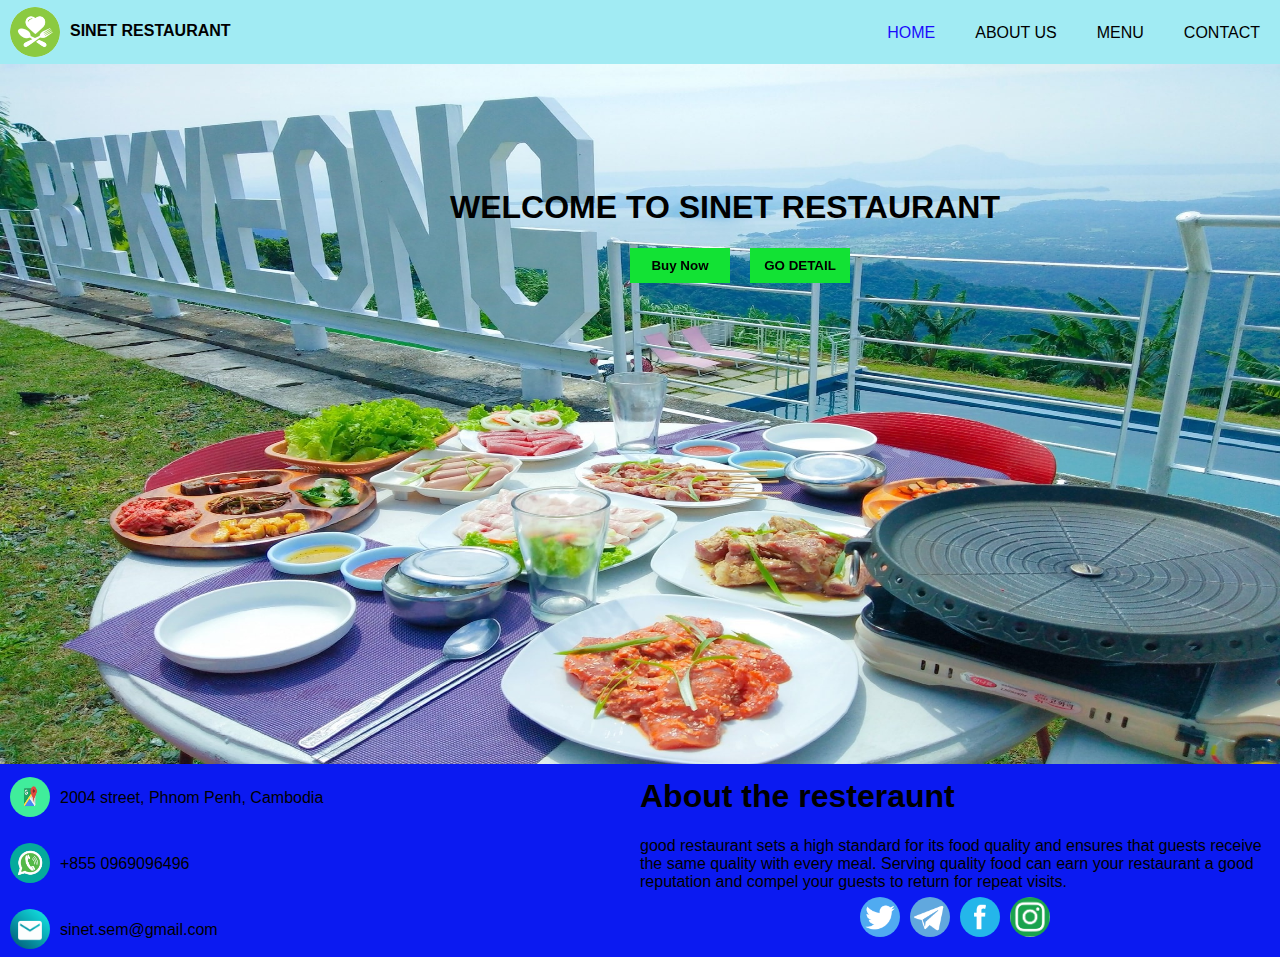
<file: index.html>
<!DOCTYPE html>
<html lang="en">
<head>
    <meta charset="UTF-8">
    <meta http-equiv="X-UA-Compatible" content="IE=edge">
    <meta name="viewport" content="width=device-width, initial-scale=1.0">
    <title>Food</title>
    <link rel="stylesheet" href="css/style.css">
    <link rel="stylesheet" href="css/hover.css">
    <link rel="stylesheet" href="https://cdnjs.cloudflare.com/ajax/libs/font-awesome/4.7.0/css/font-awesome.min.css">
    <link rel="stylesheet" href="https://cdnjs.cloudflare.com/ajax/libs/animate.css/4.1.1/animate.min.css"/>
</head>
<body>

    <div class="menu">
        
        <div class="logo">
            
            <a href="index.html"><img src="images/logo.png"><p>SINET RESTAURANT</p></a>
        </div>
        <ul>
            <li><a href="index.html" class="home">HOME</a></li>
            <li><a href="about.html">ABOUT US</a></li>
            <li><a href="menu.html">MENU</a></li>
            <li><a href="contact.html">CONTACT</a></li>
        </ul>
    </div>
    <div class="background">
        <img src="images/background.jpg">
        <div class="home_page">
            <main class="animate__animated animate__fadeInLeft animate__delay-2s">
                <h1 class="text_name">WELCOME TO SINET RESTAURANT</h1>
                <div class="Button">
                    <main class="animate__animated animate__fadeInLeft animate__delay-2s">
                        <a href="menu.html" class="hvr-bounce-in"><button class="button">Buy Now</button></a>
                    </main>   
                    <main class="animate__animated animate__fadeInRight animate__delay-2s">
                        <a href="about.html" class="hvr-bounce-in"><button class="button">GO DETAIL</button></a>
                    </main>
                </div>
            </main>
            
            
        </div>
        
       
    </div>
    
    <div class="footer">
        <div class="footer_con">
            <div class="icon_map">
                <a href="https://www.google.com/maps" class="hvr-bounce-in"><img src="images/map.jpg"></a>
                <p>2004 street, Phnom Penh, Cambodia</p>
            </div>
            <div class="icon_call">
                <a href="#"><img src="images/call.jpg" class="hvr-bounce-in" ></a>
                <p>+855 0969096496</p>
            </div>
            <div class="icon_mail">
                <a href="https://accounts.google.com/signup?hl=en" class="hvr-bounce-in"><img src="images/mail.gif"></a>
                <p>sinet.sem@gmail.com</p>
            </div>
        </div>
        <div class="footer_info">
            
            <h1>About the resteraunt</h1>
            <p> good restaurant sets a high standard for its food quality and ensures that guests receive the 
                same quality with every meal. Serving quality food 
                can earn your restaurant a good reputation and compel your guests to return for repeat visits.</p>
            <div class="footer_icon">
                <a href="https://twitter.com/LOGIN" class="hvr-bounce-in"><img src="images/switter.png" ></a>
                <a href="https://web.telegram.org/#/login" class="hvr-bounce-in"><img src="images/telegram.png" ></a>
                <a href="https://mail.google.com/" class="hvr-bounce-in"><img src="images/facebook.png" ></a>
                <a href="https://www.instagram.com/" class="hvr-bounce-in"><img src="images/instragram.png" ></a>

            </div>
        </div>

    </div>
   
    
    
</body>
</html>
</file>
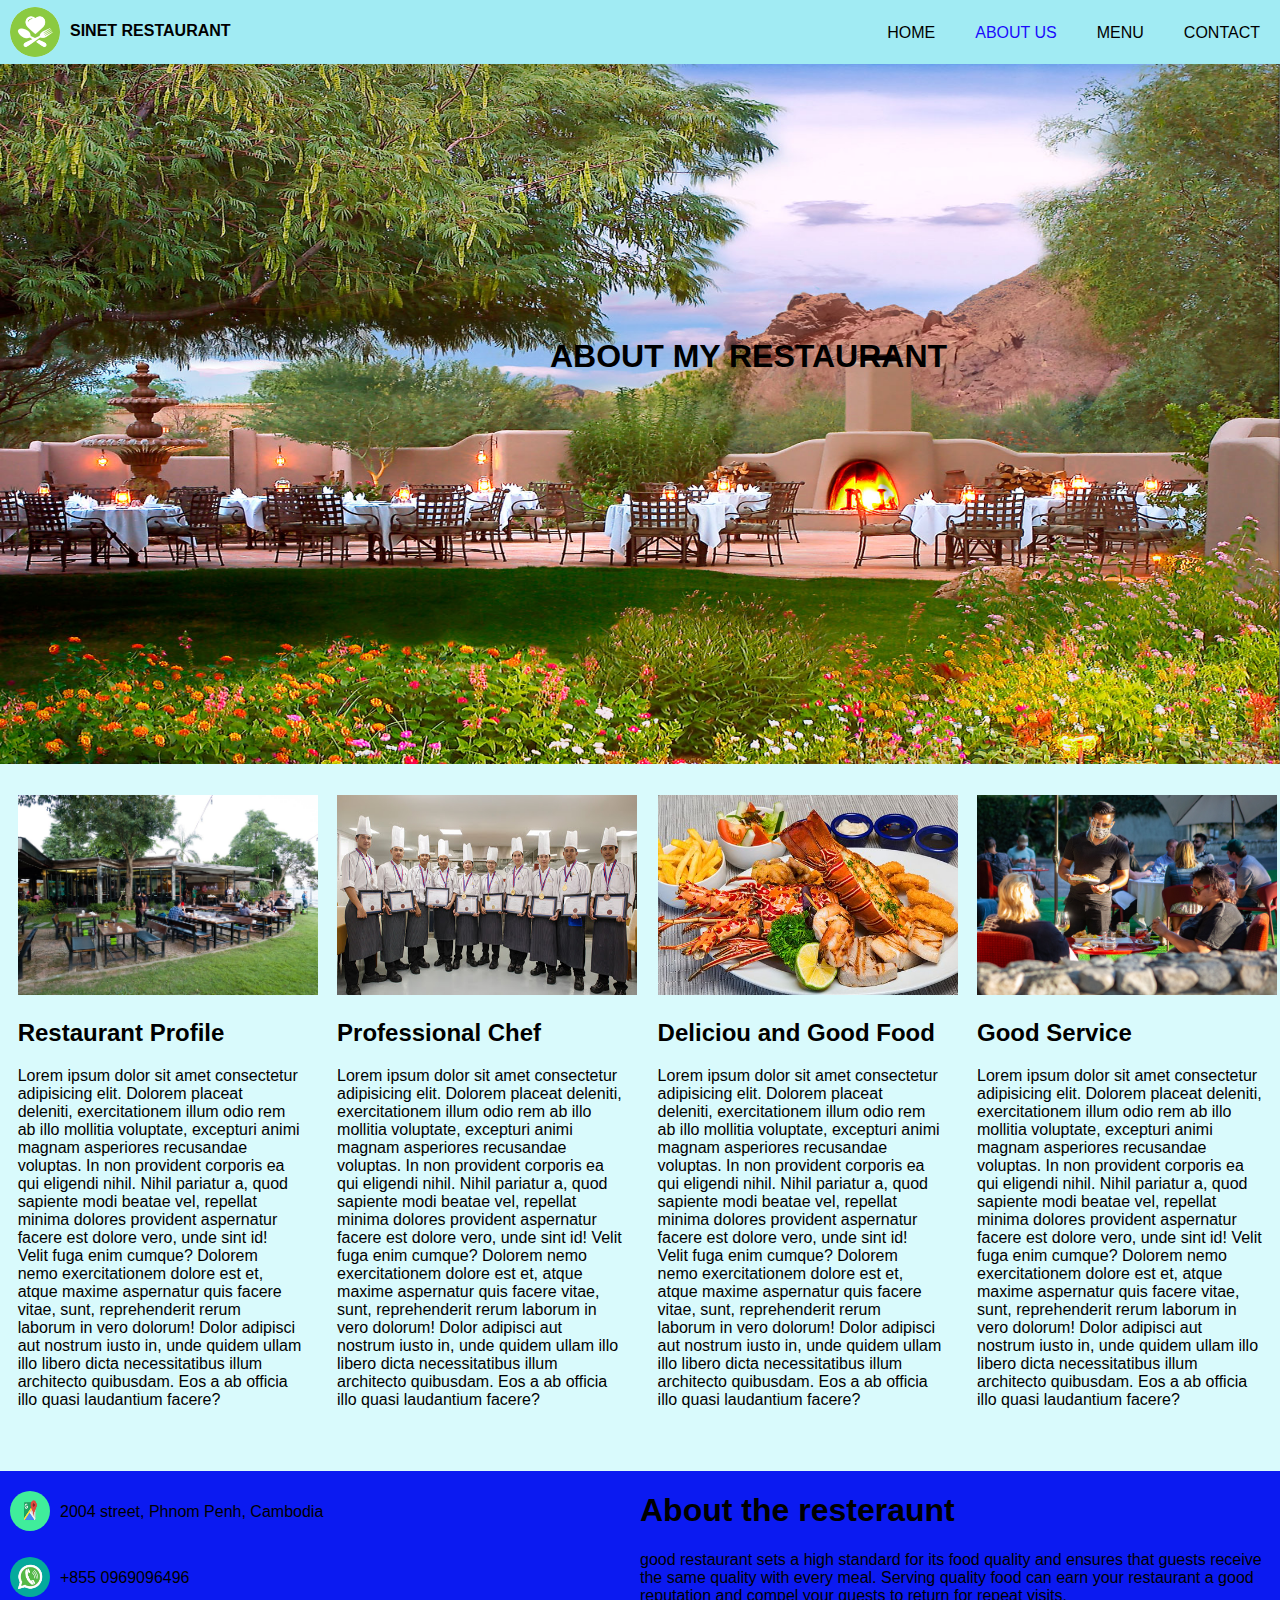
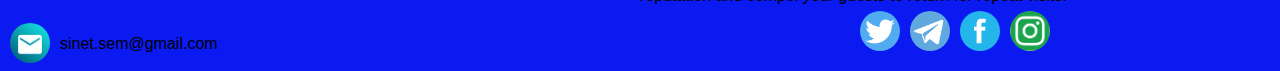
<file: about.html>
<!DOCTYPE html>
<html lang="en">
<head>
    <meta charset="UTF-8">
    <meta http-equiv="X-UA-Compatible" content="IE=edge">
    <meta name="viewport" content="width=device-width, initial-scale=1.0">
    <title>Food</title>
    <link rel="stylesheet" href="css/hover.css">
    <link rel="stylesheet" href="css/style.css">
    <link rel="stylesheet" href="https://cdnjs.cloudflare.com/ajax/libs/font-awesome/4.7.0/css/font-awesome.min.css">
    <link rel="stylesheet" href="https://cdnjs.cloudflare.com/ajax/libs/animate.css/4.1.1/animate.min.css"/>
</head>
<body>
    
    <div class="menu">
        <div class="logo">
            
            <a href="index.html"><img src="images/logo.png"><p>SINET RESTAURANT</p></a>
        </div>
        <ul>
            <li><a href="index.html" >HOME</a></li>
            <li><a href="about.html" class="about_us">ABOUT US</a></li>
            <li><a href="menu.html">MENU</a></li>
            <li><a href="contact.html">CONTACT</a></li>
        </ul>
    </div>

    <div class="image_restaurant">
        <img src="images/restaurant.jpg" >
        <main class="animate__animated animate__fadeInLeft animate__delay-2s">
            <h1 class="text_name">ABOUT MY RESTAURANT</h1>
            
        </main>

    </div>

    <div class="content_aboutus">
        <div class="profile">
            <img src="images\profile.jpg" >
            <h2>Restaurant Profile</h2>
            <p>Lorem ipsum dolor sit amet consectetur adipisicing elit. Dolorem placeat deleniti, exercitationem 
                illum odio rem ab illo mollitia voluptate, excepturi animi magnam asperiores recusandae voluptas. 
                In non provident corporis ea qui eligendi nihil. Nihil pariatur a, quod sapiente modi beatae vel, 
                repellat minima dolores provident aspernatur facere est dolore vero, unde sint id! Velit fuga enim 
                cumque? Dolorem nemo exercitationem dolore est et, atque maxime aspernatur quis facere vitae, sunt, 
                reprehenderit rerum laborum in vero dolorum! Dolor adipisci aut nostrum iusto in, unde quidem ullam 
                illo libero dicta necessitatibus illum architecto quibusdam. Eos a ab officia illo quasi laudantium 
                facere?</p>
        </div>

        <div class="chef">
            <img src="images/chef.jpg" >
            <h2>Professional Chef</h2>
            <p>Lorem ipsum dolor sit amet consectetur adipisicing elit. Dolorem placeat deleniti, exercitationem 
                illum odio rem ab illo mollitia voluptate, excepturi animi magnam asperiores recusandae voluptas. 
                In non provident corporis ea qui eligendi nihil. Nihil pariatur a, quod sapiente modi beatae vel, 
                repellat minima dolores provident aspernatur facere est dolore vero, unde sint id! Velit fuga enim 
                cumque? Dolorem nemo exercitationem dolore est et, atque maxime aspernatur quis facere vitae, sunt, 
                reprehenderit rerum laborum in vero dolorum! Dolor adipisci aut nostrum iusto in, unde quidem ullam 
                illo libero dicta necessitatibus illum architecto quibusdam. Eos a ab officia illo quasi laudantium 
                facere?</p>
        </div>

        <div class="good_food">
            <img src="images/good_food.jpg" >
            <h2>Deliciou and Good Food</h2>
            <p>Lorem ipsum dolor sit amet consectetur adipisicing elit. Dolorem placeat deleniti, exercitationem 
                illum odio rem ab illo mollitia voluptate, excepturi animi magnam asperiores recusandae voluptas. 
                In non provident corporis ea qui eligendi nihil. Nihil pariatur a, quod sapiente modi beatae vel, 
                repellat minima dolores provident aspernatur facere est dolore vero, unde sint id! Velit fuga enim 
                cumque? Dolorem nemo exercitationem dolore est et, atque maxime aspernatur quis facere vitae, sunt, 
                reprehenderit rerum laborum in vero dolorum! Dolor adipisci aut nostrum iusto in, unde quidem ullam 
                illo libero dicta necessitatibus illum architecto quibusdam. Eos a ab officia illo quasi laudantium 
                facere?</p>
        </div>

        <div class="service">
            <img src="images/service.jpg" >
            <h2>Good Service</h2>
            <p>Lorem ipsum dolor sit amet consectetur adipisicing elit. Dolorem placeat deleniti, exercitationem 
                illum odio rem ab illo mollitia voluptate, excepturi animi magnam asperiores recusandae voluptas. 
                In non provident corporis ea qui eligendi nihil. Nihil pariatur a, quod sapiente modi beatae vel, 
                repellat minima dolores provident aspernatur facere est dolore vero, unde sint id! Velit fuga enim 
                cumque? Dolorem nemo exercitationem dolore est et, atque maxime aspernatur quis facere vitae, sunt, 
                reprehenderit rerum laborum in vero dolorum! Dolor adipisci aut nostrum iusto in, unde quidem ullam 
                illo libero dicta necessitatibus illum architecto quibusdam. Eos a ab officia illo quasi laudantium 
                facere?</p>
        </div>

    </div>

    <div class="footer">
        <div class="footer_con">
            <div class="icon_map">
                <a href="https://www.google.com/maps" class="hvr-bounce-in"><img src="images/map.jpg"></a>
                <p>2004 street, Phnom Penh, Cambodia</p>
            </div>
            <div class="icon_call">
                <a href="#"><img src="images/call.jpg" class="hvr-bounce-in"></a>
                <p>+855 0969096496</p>
            </div>
            <div class="icon_mail">
                <a href="https://accounts.google.com/signup?hl=en" class="hvr-bounce-in"><img src="images/mail.gif"></a>
                <p>sinet.sem@gmail.com</p>
            </div>
        </div>
        <div class="footer_info">
            
            <h1>About the resteraunt</h1>
            <p> good restaurant sets a high standard for its food quality and ensures that guests receive the 
                same quality with every meal. Serving quality food 
                can earn your restaurant a good reputation and compel your guests to return for repeat visits.</p>
            <div class="footer_icon">
                <a href="https://twitter.com/LOGIN" class="hvr-bounce-in"><img src="images/switter.png" ></a>
                <a href="https://web.telegram.org/#/login" class="hvr-bounce-in"><img src="images/telegram.png" ></a>
                <a href="https://mail.google.com/" class="hvr-bounce-in"><img src="images/facebook.png" ></a>
                <a href="https://www.instagram.com/" class="hvr-bounce-in"><img src="images/instragram.png" ></a>

            </div>
        </div>
    
</body>
</html>
</file>
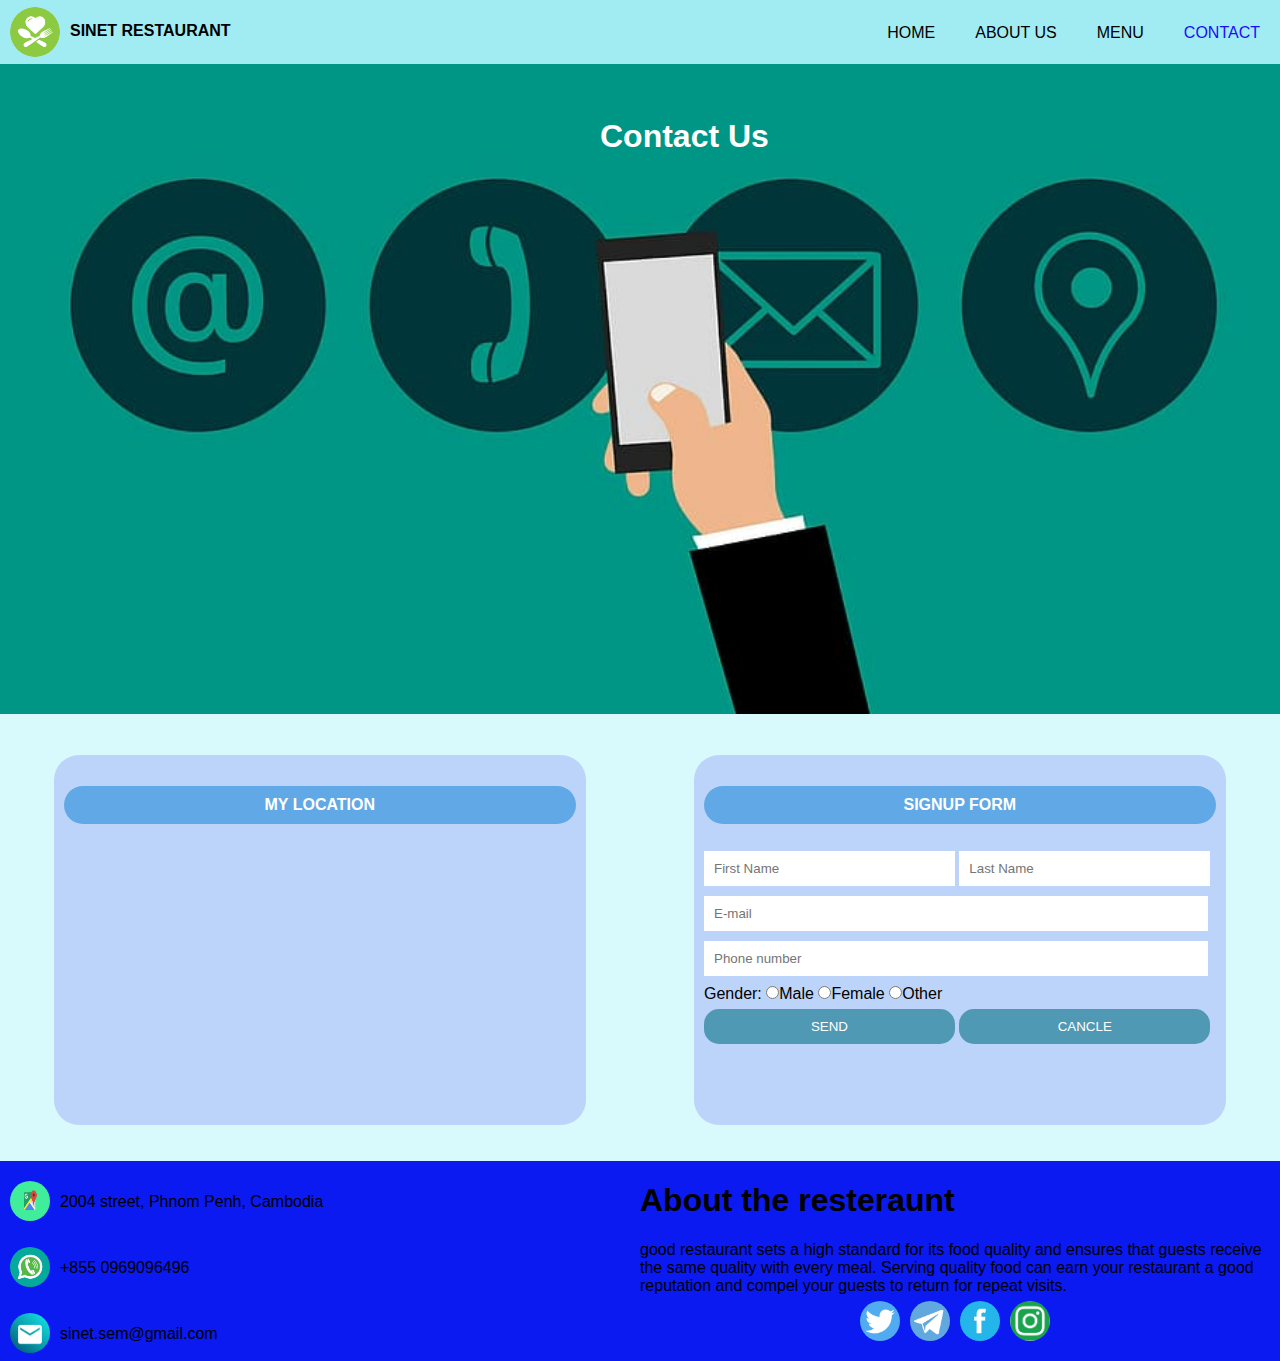
<file: contact.html>
<!DOCTYPE html>
<html lang="en">
<head>
    <meta charset="UTF-8">
    <meta http-equiv="X-UA-Compatible" content="IE=edge">
    <meta name="viewport" content="width=device-width, initial-scale=1.0">
    <title>Food</title>
    <link rel="stylesheet" href="css/hover.css">
    <link rel="stylesheet" href="css/style.css">
    <link rel="stylesheet" href="https://cdnjs.cloudflare.com/ajax/libs/font-awesome/4.7.0/css/font-awesome.min.css">
    <link rel="stylesheet" href="https://cdnjs.cloudflare.com/ajax/libs/animate.css/4.1.1/animate.min.css"/>
</head>
<body>
   
    <div class="menu">
        <div class="logo">
            
            <a href="index.html"><img src="images/logo.png"><p>SINET RESTAURANT</p></a>
        </div>
        <ul>
            <li><a href="index.html">HOME</a></li>
            <li><a href="about.html">ABOUT US</a></li>
            <li><a href="menu.html">MENU</a></li>
            <li><a href="contact.html" class="contact">CONTACT</a></li>
        </ul>
    </div>
    <div class="image_content_contact">
        
        <img src="images\contact.jpg" >
        <main class="animate__animated animate__fadeInLeft animate__delay-2s">
            <h1 class="text_name">Contact Us</h1>
        </main>
        

    </div>

    <div class="content_contact">

        <div class="google_map">
            
            <h4>MY LOCATION</h4>
            
                
            <a> <iframe src="https://www.google.com/maps/embed?pb=!1m18!1m12!1m3!1d5528.181908900986!2d104.87982594332922!3d11.550787562775795!2m3!1f0!2f0!3f0!3m2!1i1024!2i768!4f13.1!3m3!1m2!1s0x310951add5e2cd81%3A0x171e0b69c7c6f7ba!2sPasserelles%20Num%C3%A9riques%20Cambodia%20(PNC)!5e0!3m2!1sen!2skh!4v1611733726207!5m2!1sen!2skh" 
                    width="100%" height="400" frameborder="0" style="border:0;" allowfullscreen="" aria-hidden="false" tabindex="0"></iframe></a>
                
        </div>
        

        <div class="container-form">
            <form action="">
                <h4>SIGNUP FORM</h4>
                <div>
                    <input type="text" placeholder="First Name" required>
                    <input type="text" placeholder="Last Name" required>
                </div>
                <div>
                    <input type="email" placeholder="E-mail" required>
                </div>
                <div>
                    <input type="number" placeholder="Phone number" required>
                </div>
                <div>
                    <label for="gender" >Gender:</label>
                    <input type="radio" id="gender" name="sex" value="Male">Male
                    <input type="radio" id="gender" name="sex" value="Female">Female
                    <input type="radio" id="gender" name="sex" value="Other">Other
                </div>
                    
                <input type="submit" value="SEND" required>
                <input type="reset" value="CANCLE" required>
            </form>
        </div>

        </div>
    </div>

    <div class="footer">
        <div class="footer_con">
            <div class="icon_map">
                <a href="https://www.google.com/maps" class="hvr-bounce-in"><img src="images/map.jpg"></a>
                <p>2004 street, Phnom Penh, Cambodia</p>
            </div>
            <div class="icon_call">
                <a href="#"><img src="images/call.jpg" class="hvr-bounce-in"></a>
                <p>+855 0969096496</p>
            </div>
            <div class="icon_mail">
                <a href="https://accounts.google.com/signup?hl=en" class="hvr-bounce-in"><img src="images/mail.gif"></a>
                <p>sinet.sem@gmail.com</p>
            </div>
        </div>
        <div class="footer_info">
            
            <h1>About the resteraunt</h1>
            <p> good restaurant sets a high standard for its food quality and ensures that guests receive the 
                same quality with every meal. Serving quality food 
                can earn your restaurant a good reputation and compel your guests to return for repeat visits.</p>
            <div class="footer_icon">
                <a href="https://twitter.com/LOGIN" class="hvr-bounce-in"><img src="images/switter.png" ></a>
                <a href="https://web.telegram.org/#/login" class="hvr-bounce-in"><img src="images/telegram.png" ></a>
                <a href="https://mail.google.com/" class="hvr-bounce-in"><img src="images/facebook.png" ></a>
                <a href="https://www.instagram.com/" class="hvr-bounce-in"><img src="images/instragram.png" ></a>

            </div>
        </div>
    </div>
    
</body>
</html>
</file>
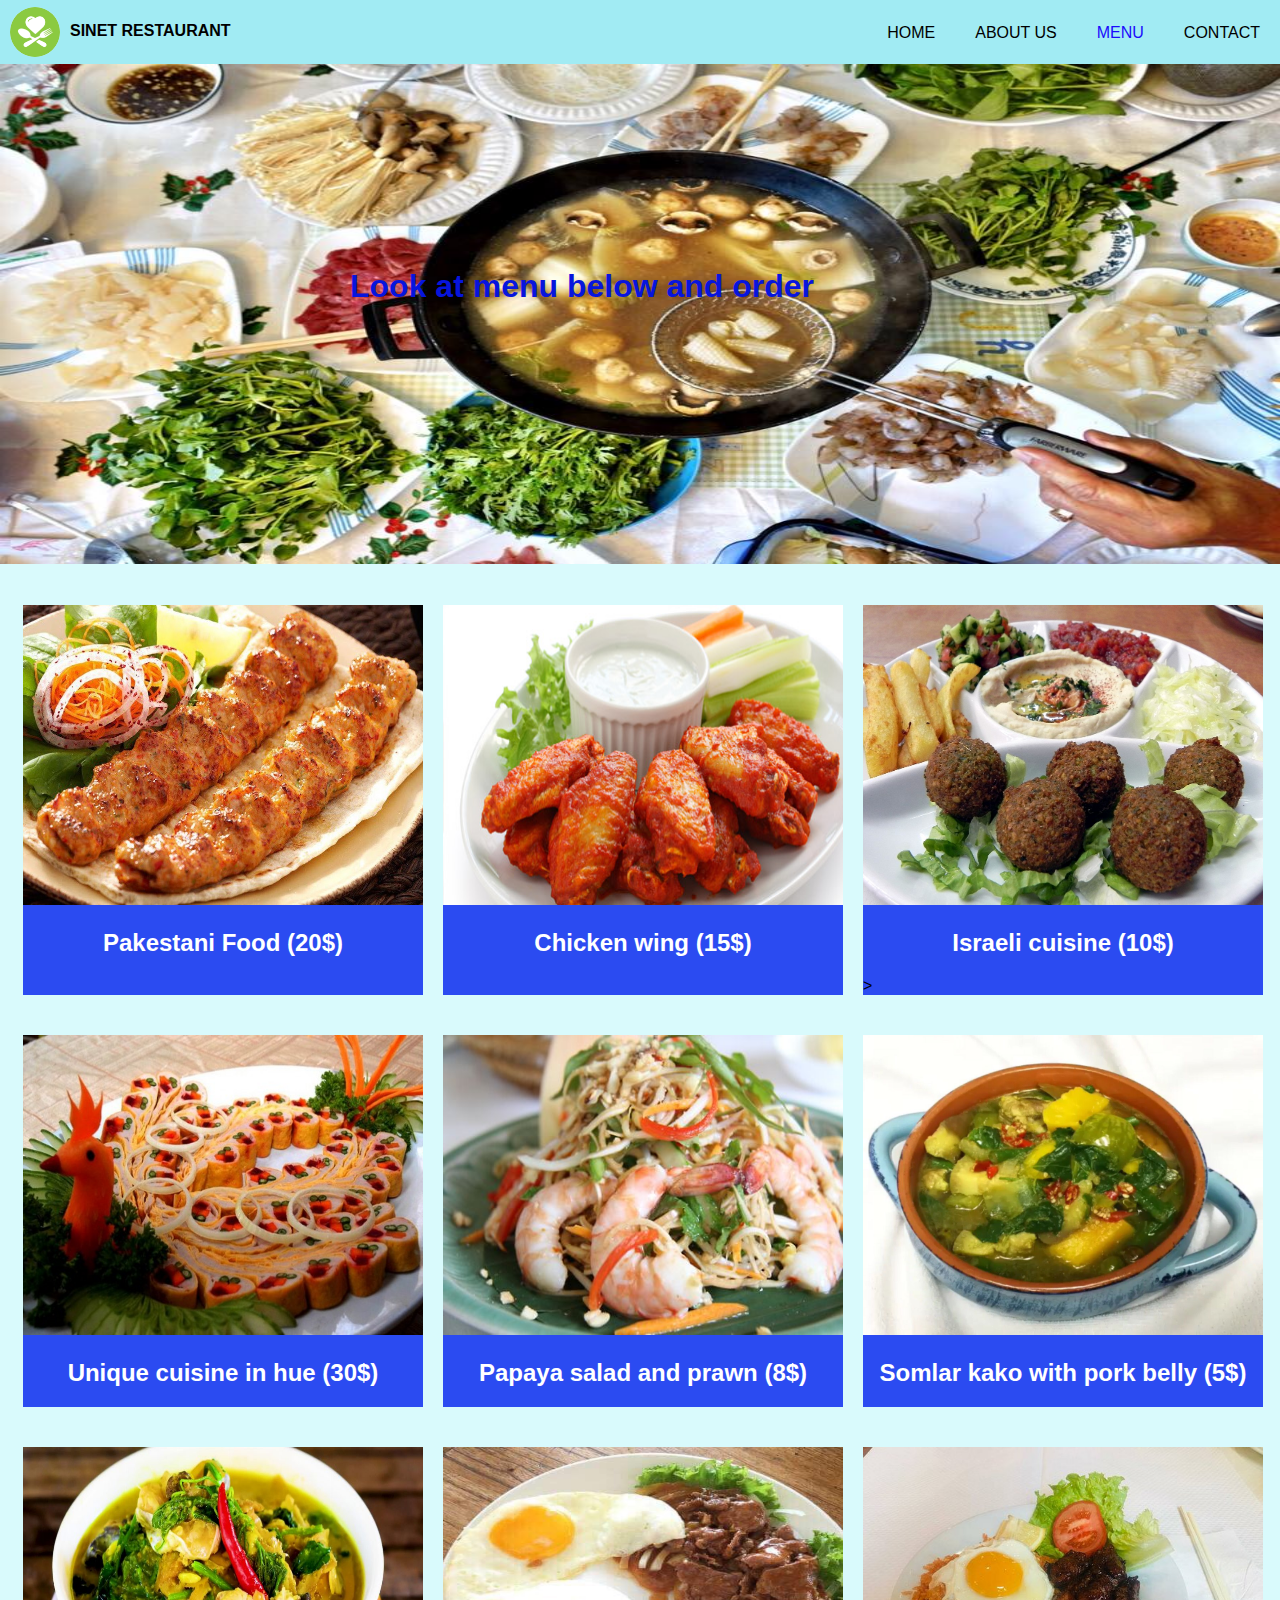
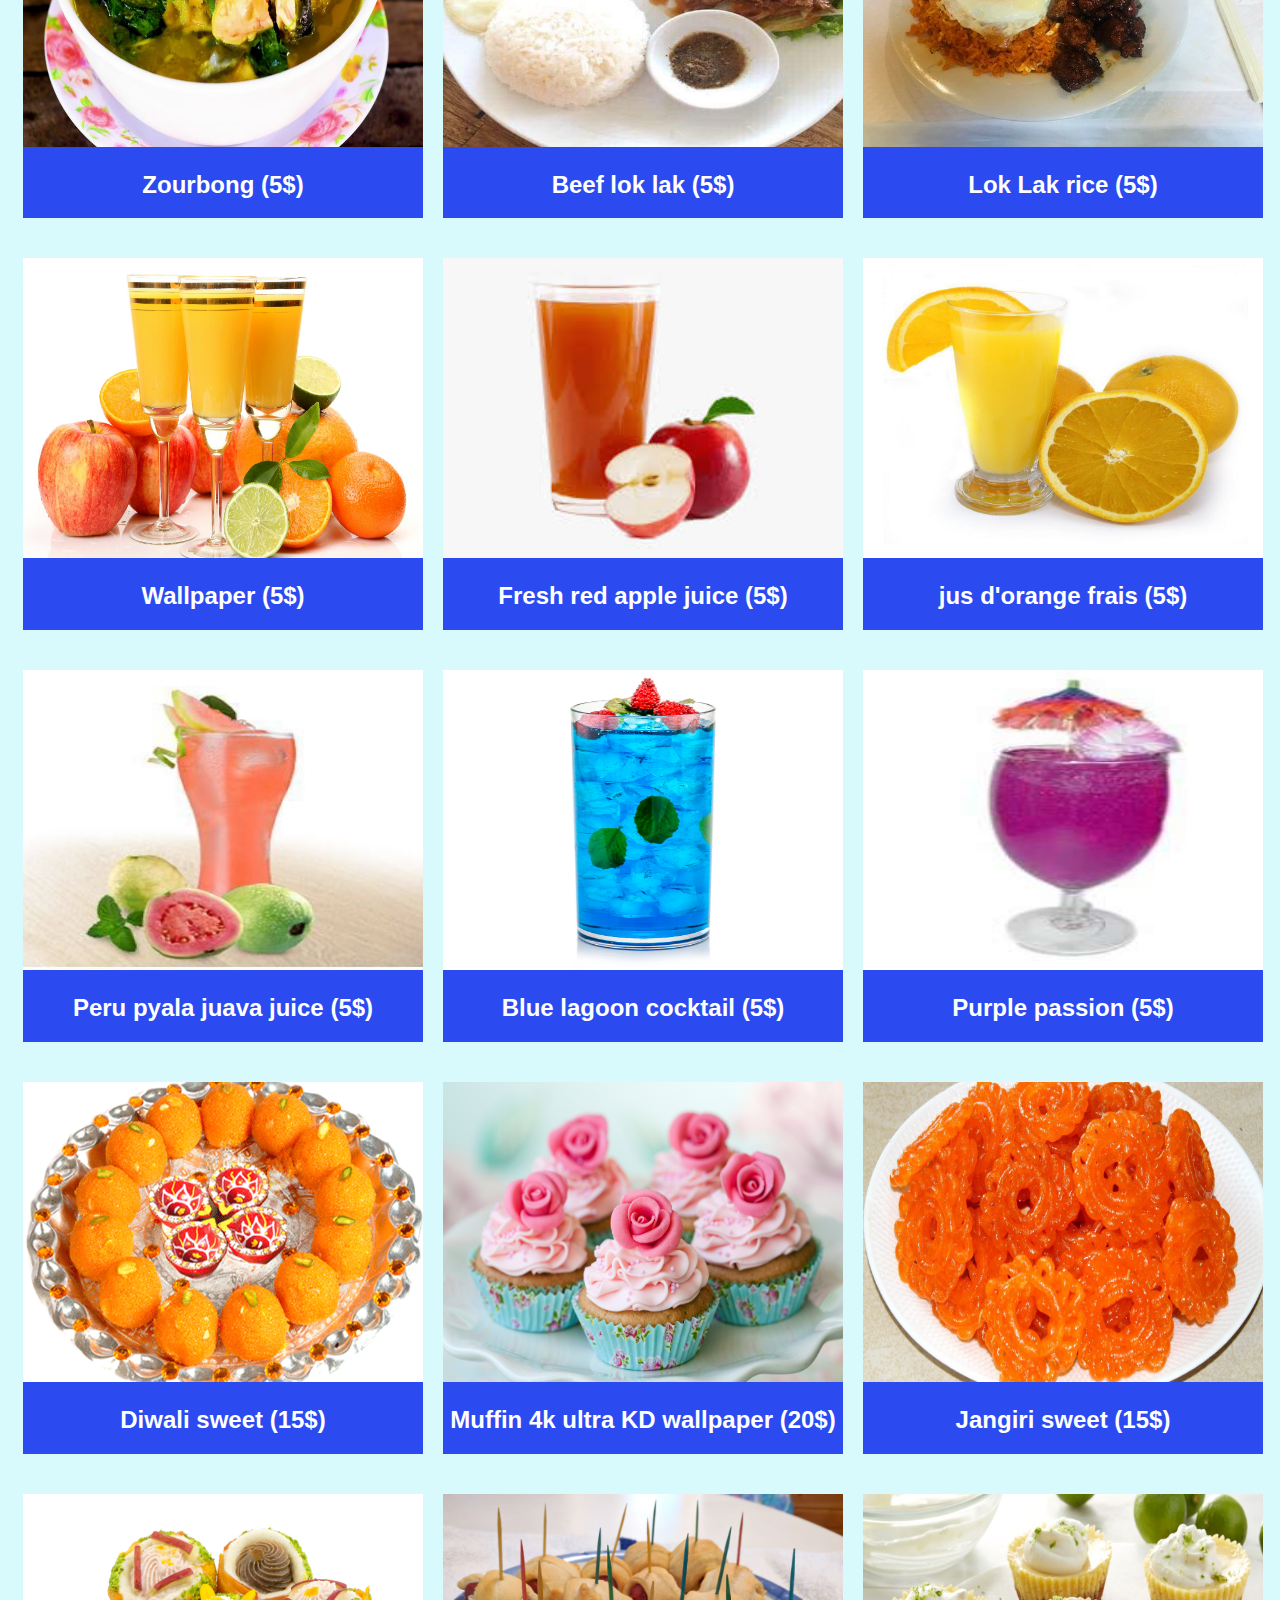
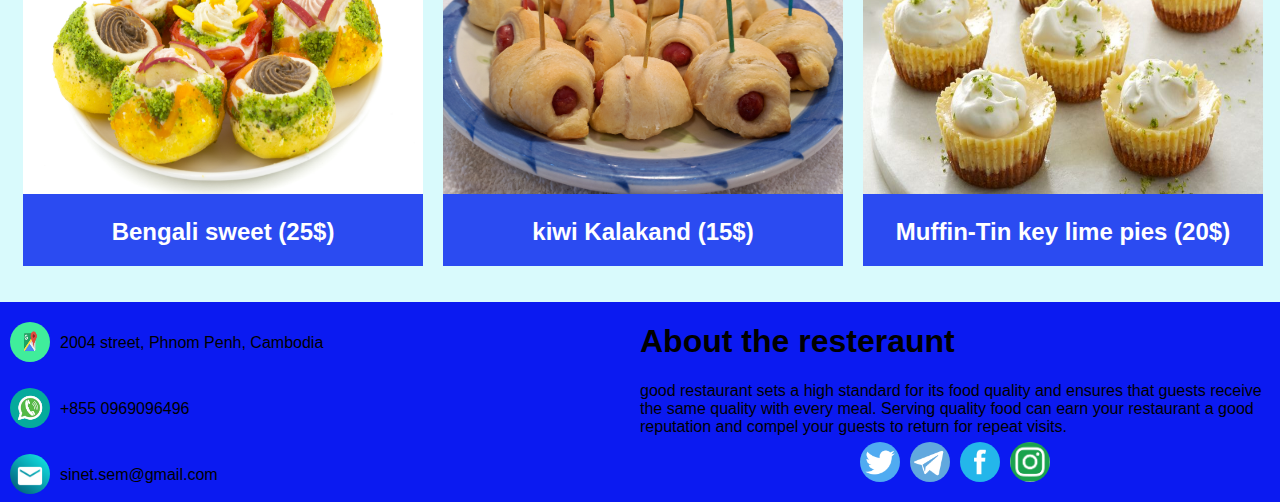
<file: menu.html>
<!DOCTYPE html>
<html lang="en">
<head>
    <meta charset="UTF-8">
    <meta http-equiv="X-UA-Compatible" content="IE=edge">
    <meta name="viewport" content="width=device-width, initial-scale=1.0">
    <title>Food</title>
    <link rel="stylesheet" href="css/hover.css">
    <link rel="stylesheet" href="css/style.css">
    <link rel="stylesheet" href="https://cdnjs.cloudflare.com/ajax/libs/font-awesome/4.7.0/css/font-awesome.min.css">
    <link rel="stylesheet" href="https://cdnjs.cloudflare.com/ajax/libs/animate.css/4.1.1/animate.min.css"/>
</head>
<body>

    <div class="menu">
        <div class="logo">
            
            <a href="index.html"><img src="images/logo.png"><p>SINET RESTAURANT</p></a>
        </div>
        <ul>
            <li><a href="index.html">HOME</a></li>
            <li><a href="about.html">ABOUT US</a></li>
            <li><a href="menu.html" class="MENU">MENU</a></li>
            <li><a href="contact.html">CONTACT</a></li>
        </ul>
    </div>


    <div class="images_menu">
        <img src="images\menu.jpg" >
        <main class="animate__animated animate__fadeInLeft animate__delay-2s">
            <h1 class="text_name">Look at menu below and order</h1>
        </main>

    </div>
    

    <div class="content_menu" >
        <div class="image">
            <a href="contact.html"><img src="images/food1.jpg"></a>
            <h2>Pakestani Food (20$)</h2>

        </div>
        <div class="image">
            <a href="contact.html"><img src="images/food2.jpg"></a>
            <h2>Chicken wing (15$)</h2>

        </div>
        <div class="image">
            <a href="contact.html"><img src="images/food3.jpg"></a>
            <h2>Israeli cuisine (10$)</h2>>

        </div>
        <div class="image">
            <a href="contact.html"><img src="images/food4.jpg"></a>
            <h2>Unique cuisine in hue (30$)</h2>

        </div>
        <div class="image">
            <a href="contact.html"><img src="images/food5.jpg"></a>
            <h2>Papaya salad and prawn (8$)</h2>

        </div>
        <div class="image">
            <a href="contact.html"><img src="images/food6.jpg"></a>

            <h2>Somlar kako with pork belly (5$)</h2>

        </div>
        <div class="image">
            <a href="contact.html"><img src="images/food7.jpg"></a>
            <h2>Zourbong (5$)</h2>

        </div>
        <div class="image">
            <a href="contact.html"><img src="images/food8.jpeg"></a>
            <h2>Beef lok lak (5$)</h2>

        </div>
        <div class="image">
            <a href="contact.html"><img src="images/food9.jpg"></a>
            <h2>Lok Lak rice (5$)</h2>

        </div>
        <div class="image">
            <a href="contact.html"><img src="images/drink1.jpg"></a>
            <h2>Wallpaper (5$)</h2>

        </div>

        <div class="image">
            <a href="contact.html"><img src="images/drink2.jpg"></a>
            <h2>Fresh red apple juice (5$)</h2>

        </div>
        <div class="image">
            <a href="contact.html"><img src="images/drink3.jpg"></a>
            <h2>jus d'orange frais (5$)</h2>

        </div>
        <div class="image">
            <a href="contact.html"><img src="images/drink4.jpg"></a>
            <h2>Peru pyala juava juice (5$)</h2>

        </div>

        <div class="image">
            <a href="contact.html"><img src="images/drink5.jpg"></a>
            <h2>Blue lagoon cocktail (5$)</h2>

        </div>
        <div class="image">
            <a href="contact.html"><img src="images/drink6.jpg"></a>
            <h2>Purple passion (5$)</h2>

        </div>

        <div class="image">
            <a href="contact.html"><img src="images/sweet1.png"></a>
            <h2>Diwali sweet (15$)</h2>

        </div>
        <div class="image">
            <a href="contact.html"><img src="images/sweet2.jpg"></a>
            <h2>Muffin 4k ultra KD wallpaper (20$)</h2>

        </div>
        <div class="image">
            <a href="contact.html"><img src="images/sweet3.jpeg"></a>
            <h2>Jangiri sweet (15$)</h2>

        </div>
        <div class="image">
            <a href="contact.html"><img src="images/sweet4.png"></a>
            <h2>Bengali sweet (25$)</h2>

        </div>
        <div class="image">
            <a href="contact.html"><img src="images/sweet6.jpg"></a>
            <h2>kiwi Kalakand (15$)</h2>

        </div>
        <div class="image">
            <a href="contact.html"><img src="images/sweet8.jpg"></a>
            <h2>Muffin-Tin key lime pies (20$)</h2>

        </div>
    </div>


    <div class="footer">
        <div class="footer_con">
            <div class="icon_map">
                <a href="https://www.google.com/maps" class="hvr-bounce-in"><img src="images/map.jpg"></a>
                <p>2004 street, Phnom Penh, Cambodia</p>
            </div>
            <div class="icon_call">
                <a href="#"><img src="images/call.jpg" class="hvr-bounce-in"></a>
                <p>+855 0969096496</p>
            </div>
            <div class="icon_mail">
                <a href="https://accounts.google.com/signup?hl=en" class="hvr-bounce-in"><img src="images/mail.gif"></a>
                <p>sinet.sem@gmail.com</p>
            </div>
        </div>
        <div class="footer_info">
            
            <h1>About the resteraunt</h1>
            <p> good restaurant sets a high standard for its food quality and ensures that guests receive the 
                same quality with every meal. Serving quality food 
                can earn your restaurant a good reputation and compel your guests to return for repeat visits.</p>
            <div class="footer_icon">
                <a href="https://twitter.com/LOGIN" class="hvr-bounce-in"><img src="images/switter.png" ></a>
                <a href="https://web.telegram.org/#/login" class="hvr-bounce-in"><img src="images/telegram.png" ></a>
                <a href="https://mail.google.com/" class="hvr-bounce-in"><img src="images/facebook.png" ></a>
                <a href="https://www.instagram.com/" class="hvr-bounce-in"><img src="images/instragram.png" ></a>

            </div>
        </div>
    
</body>
</html>
</file>
<file: css/style.css>
body{
    margin: 0;
    padding: 0;
    font-family: sans-serif;
    background: rgba(115, 236, 245, 0.274);
}
/* style on menu */
.menu{
    display:flex ;
    background: rgba(48, 205, 226, 0.329);
    justify-content: space-between;
    
}

.menu a{
    display: flex;
    text-decoration: none;
    
}

.menu ul {
    list-style-type: none;
    margin: 0;
    padding: 0;
    
}
  
.menu li {
    float: left;
}
  
.menu li a {
    display: block;
    color: black;
    padding: 14px 20px;
    text-decoration: none;
    margin-top: 10px;
}
  
.menu ul li .home{
    color: rgb(27, 11, 252);
}
.menu ul li .about_us{
    color: rgb(27, 11, 252);
}
.menu ul li .MENU{
    color: rgb(27, 11, 252);
}
.menu ul li .service{
    color: rgb(27, 11, 252);
}
.menu ul li .contact{
    color: rgb(27, 11, 252);
}

.logo img{
    margin-left: 10px;
    margin-top: 7px;
    margin-bottom: 7px;
    width: 50px;
    height:50px;
    border-radius: 30px;
}
.logo p{
    color: black;
    margin-top: 22px;
    margin-left: 10px;
    font-weight: bold;
}
/* footer */

.footer{

    display: flex;
    background: rgb(11, 26, 241);
    width: 100%;
    height: 200px;
    margin-top: -4px;
    
}

.footer_con{
    
    width: 50%;
}

.footer_info{
    width: 50%;
}
.icon_map,.icon_call,.icon_mail{
    display: flex;
}


.footer .footer_con img{
    width: 40px;
    height: 40px;
    margin-top: 20px;
    margin-left: 10px;
    margin-right: 10px;
    border-radius: 50%;
    
    
}

.footer_con p{
    margin-top: 32px;
}

.footer_icon{
    justify-content: center;
    align-items: center;
    display: flex;
    
}
.footer_icon img{
    width: 40px;
    height: 40px;
    border-radius: 50%;
    margin-top: -10px;
    margin-right: 10px;
    
}
/* home page */
.background img{
    width: 100%;
    height: 700px;
}

.background .home_page {
    margin-top: -600px;
    margin-bottom: 478px;
    margin-left: 450px;
    
}

.background .home_page .Button {
    display: flex;
    margin-left: 160px;
    
    
}
.background .home_page main .button{
    background: rgb(18, 226, 52);
    padding: 10px;
    width: 100px;
    outline: none;
    border: none;
    cursor: pointer;
    font-weight: bold;
    margin-left: 20px;
   
   
}

/* menu */

.images_menu img{
    width: 100%;
    height: 500px;
} 

.images_menu main h1{
    margin-top: -300px;
    margin-bottom: 263px;
    margin-left: 350px;
    color: rgb(7, 21, 221);

}

.content_menu{
    width: 100%;
    display: flex;
    flex-wrap: wrap;
    margin-left: 3px;
    margin-top: 300px;
    justify-content: space-evenly;
}

.content_menu img{
    width: 400px;
    height: 300px;

}

.image{
    background: rgba(25, 57, 240, 0.911);
    margin-bottom: 40px;
    
}

.image h2{
    color: white;
    display: flex;
    justify-content: center;
    align-items: center;
}

/* contact */

.image_content_contact img{
    width: 100%;
    height: 650px;
    
}

.image_content_contact main h1{
    margin-top: -600px;
    margin-bottom: 600px;
    margin-left: 600px;
    color: white;
}

.content_contact{
    display: flex;
    width: 100%;
    justify-content: space-around;
    
    
    
}

.google_map{
    width: 40%;
    background:rgba(85, 73, 247, 0.212);
    height: 350px;
    padding: 10px;
    border-radius: 25px;
    margin-bottom: 40px;

}

.google_map h4{
    background: rgb(96, 169, 230);
    padding: 10px;
    text-align: center;
    width: 96%;
    border-radius: 25px;
    color: white;
}

.google_map a iframe{
    height: 250px;
    border-radius: 25px;
}

.container-form{
    background:rgba(85, 73, 247, 0.212);
    width: 40%;
    height: 350px;
    padding: 10px;
    border-radius: 25px;
    
}
.container-form h4{
    background: rgb(96, 169, 230);
    padding: 10px;
    text-align: center;
    width: 96%;
    border-radius: 25px;
    color: white;
}
input{
    margin: 5px 0;

    padding: 10px;
    box-sizing: border-box;
}
input[type=email],input[type=number]{
    width: 98.5%;
    outline: none;
    border: none;
}
input[type=text],input[type=submit], input[type=reset]{
    width: 49%;
    outline: none;
    border: none;
    
}
input[type=submit]{
    background: rgba(8, 115, 134, 0.603);
    border-radius: 15px;
    color: white;
}
input[type=reset]{
    background: rgba(8, 115, 134, 0.603);
    border-radius: 15px;
    color: white;
}

/* About us */

.image_restaurant img{
    width: 100%;
    height: 700px;
}

.image_restaurant main h1{
    margin-top: -430px;
    margin-bottom: 393px;
    margin-left: 550px;
}

.content_aboutus{
    margin-top: 420px;
    margin-bottom: 50px;
    display:flex ;
    width: 100%;
    justify-content: space-around;
}

.content_aboutus img{
    width: 300px;
    height: 200px;
}

.profile{
    
    width: 22.2%;
}

.chef {
    
    width: 22.29%;
}

.good_food {
    
    width: 22.2%;
}

.service {
    
    width: 22.29%;
}

/* @media all pages */


@media(max-width:600px){

    /* menu bar */

    .menu {
        width:100%;
        display: block;
        
        
      }
    .menu ul li  {
        width:100%;
        float:none;
    }
    .menu ul li a {
        display:flex;
        justify-content: center;
        align-items: center;

    }

    /* home page */
    .logo {
        background: rgba(104, 222, 252, 0.842);
    }

    .background img{
        width: 100%;
        height: 430px;
    }

    .home_page main h1 {
        margin-left: 90px;
        font-size: 25px;
    }

    
    .background .home_page {
        margin-top: -300px;
        margin-left: 0px;
        
    }

    .background .home_page .Button {
        
        margin-left: 170px;
            
    }

    /* footer */

    .footer {
        margin-top: -280px;
        background: rgb(11, 26, 241);
        width: 100%;
        height: 300px;
       
    }

    .footer_con .icon_call {
        margin-bottom: 20px;
    }

    /* menu page */

    .images_menu img{
        width: 100%;
        height: 400px;
    }

    .images_menu main h1{
        font-size: 30px;
        margin-left: 25px;
        
    }

    .content_menu {
        width: 100%;
        margin-bottom: 280px;
    }

    /* about us */

    .image_restaurant img{
        width: 100%;
        height: 400px;
    }

    .image_restaurant main h1{
        margin-left:100px;
        margin-top: -250px;
        margin-bottom: -150px;
    }

    .content_aboutus {
        width: 100%;
        display: block;
    }

    .content_aboutus img{
        width: 95%;
        height: 350px;
    }
    
    .profile,.chef,.good_food,.service{
        margin-left: 30px;
        width: 95%;
        margin-top: 60px;
    }

    .service{
        margin-bottom: 350px;
    }

    /* contact page */

    .image_content_contact img{
        width: 100%;
        height: 300px;
    }

    .image_content_contact main h1{
        margin-left: 200px;
        margin-top: -280px;
        margin-bottom: 300px;
    }
    
    .content_contact {
        display: block;
        width: 100%;
    }

    .google_map,.container-form {
        width: 90%;
        margin-left: 20px;
    }

    .container-form {
        margin-bottom: 320px;
    }

    .google_map {
        margin-top: -20px;
    }

   
    .container-form{
        width: 93%;
        box-sizing: border-box;
        height: 100%;
        
    }
    input[type=text],input[type=email],input[type=number],input[type=radio],input[type=submit],input[type=reset]{
        width: 100%;
    }
    
  
    
    
}
</file>
